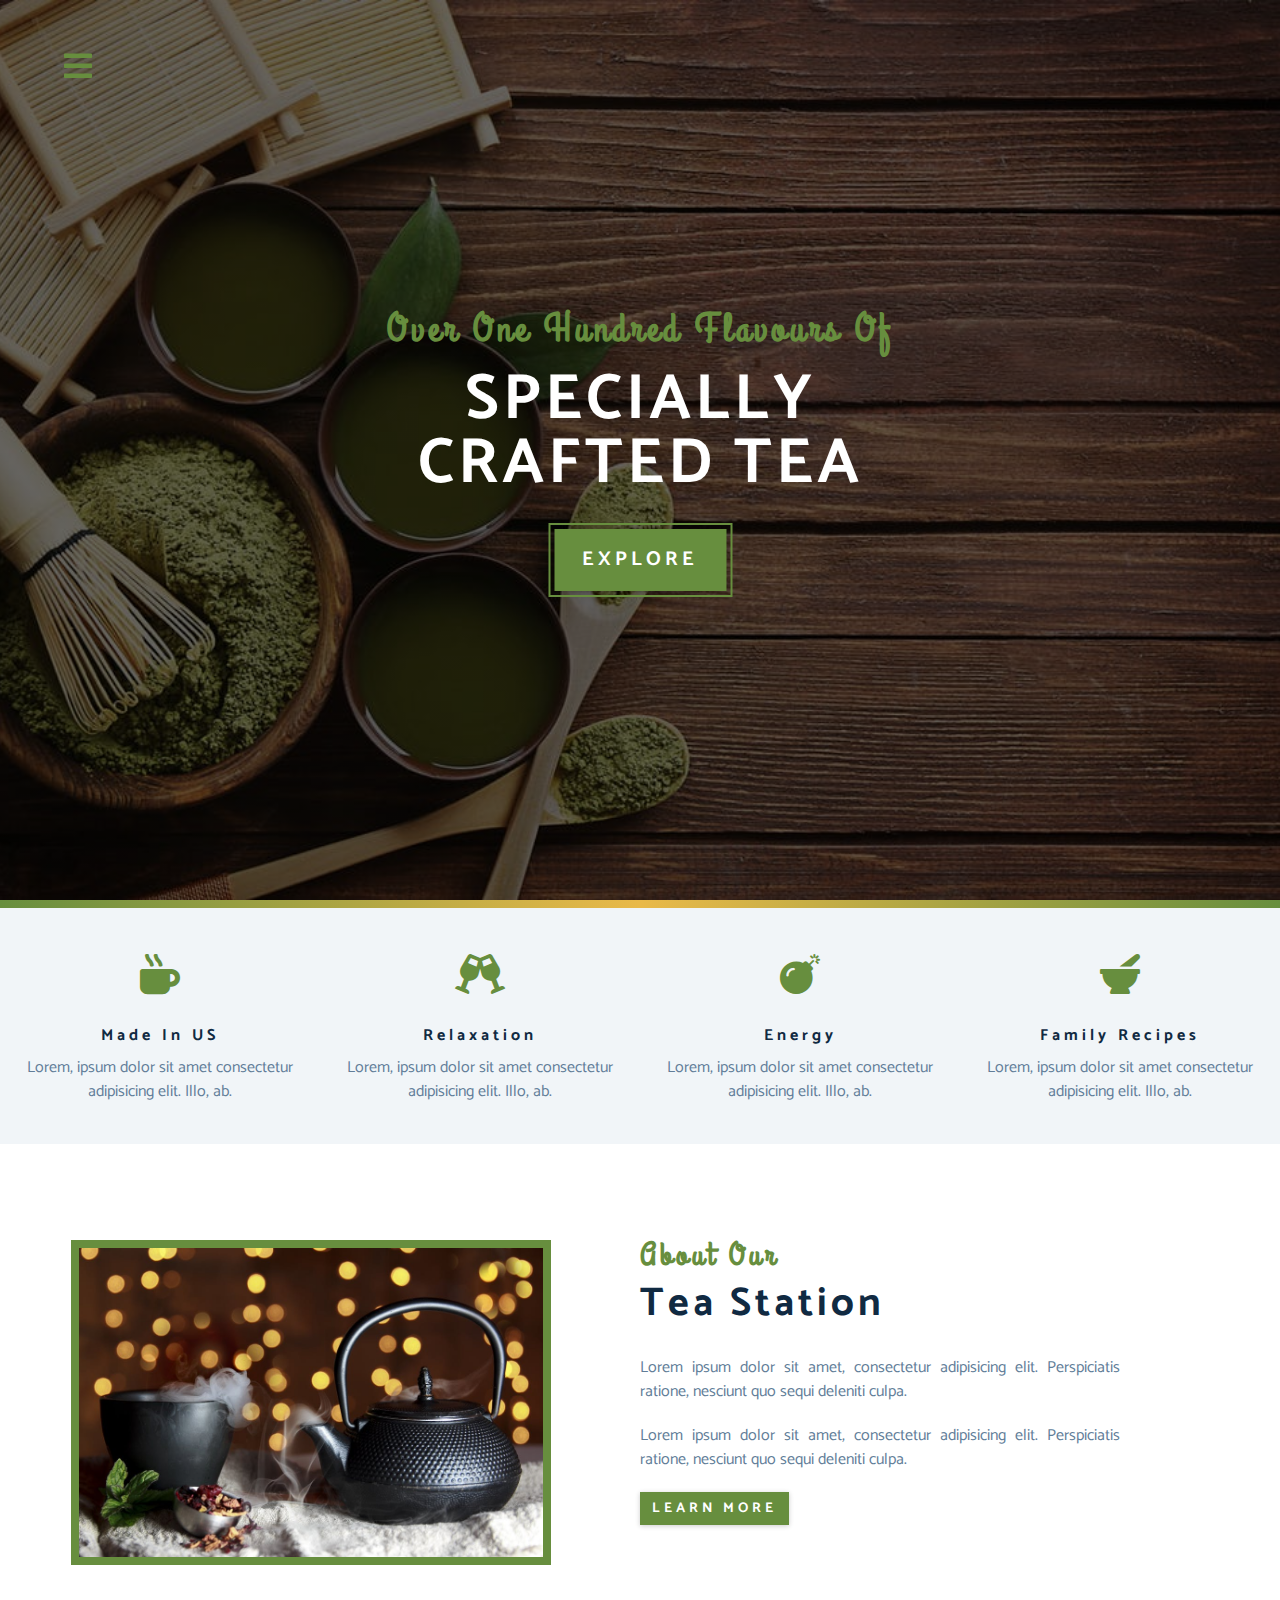
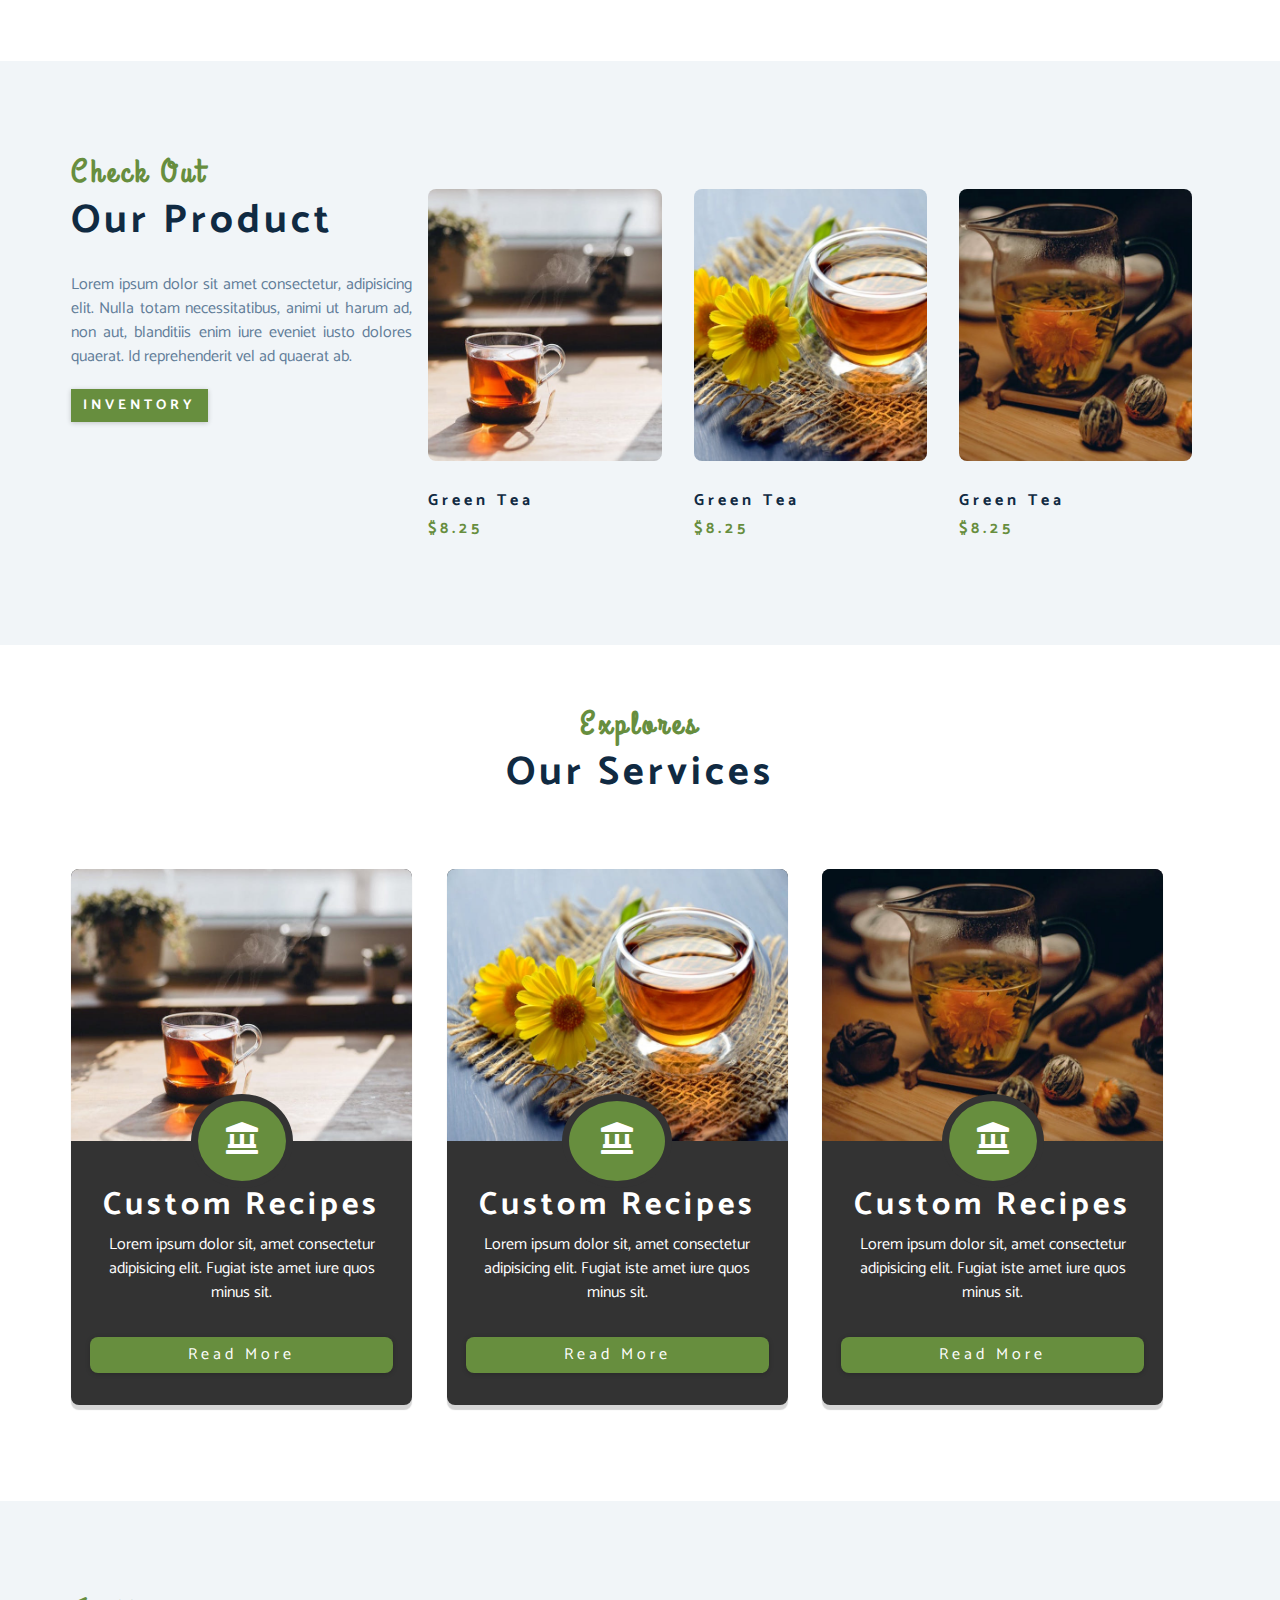
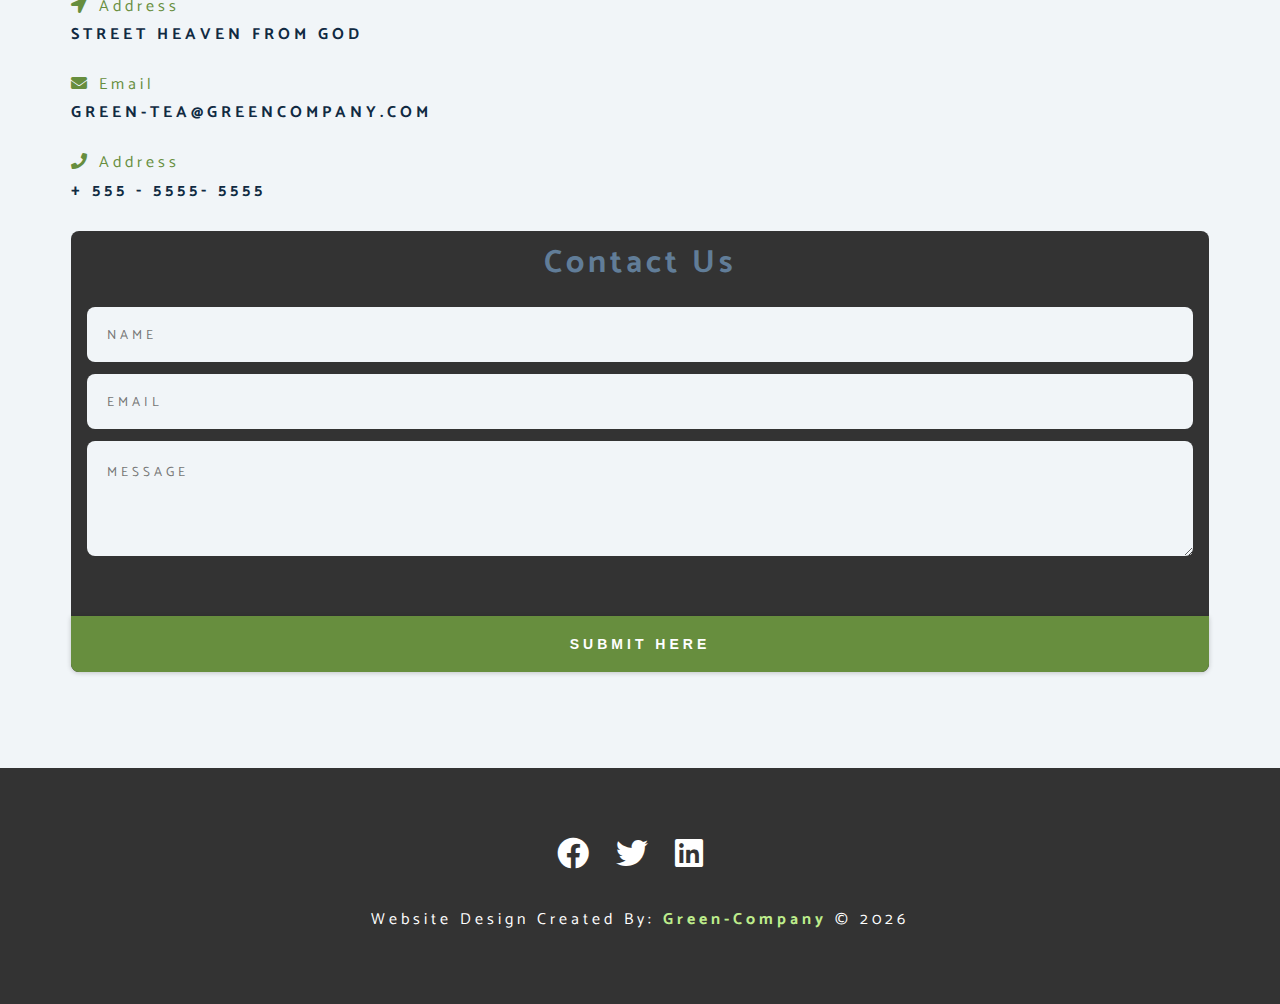
<file: index.html>
<!DOCTYPE html>
<html lang="en">
  <head>
    <meta charset="UTF-8" />
    <meta name="viewport" content="width=device-width, initial-scale=1.0" />
    <meta http-equiv="X-UA-Compatible" content="ie=edge" />
    <title>Tea Station || Home</title>
    <!-- font-awesome -->
    <link
      rel="stylesheet"
      href="./fontawesome-free-5.12.1-web/css/all.min.css"
    />
    <!-- custom css -->
    <link rel="stylesheet" href="./css/styles.css" />
  </head>
  <body>
    <!-- navbar-btn -->
    <span class="navbar-btn" id="navbar-btn">
      <i class="fas fa-bars"></i>
    </span>
    <!-- end of navbar-btn -->
    <!-- navbar -->
    <nav class="navbar" id="navbar">
      <!-- navbar-header -->
      <div class="navbar-header">
        <span class="nav-close" id="nav-close">
          <i class="fas fa-times"></i>
        </span>
      </div>
      <!-- nav-items -->
      <ul class="nav-items">
        <li><a href="#header" class="nav-link">home</a></li>
        <li><a href="#skill" class="nav-link">skills</a></li>
        <li><a href="#about" class="nav-link">about</a></li>
        <li><a href="#product" class="nav-link">product</a></li>
        <li><a href="#contact" class="nav-link">contact</a></li>
      </ul>
    </nav>
    <!-- header -->
    <header class="header" id="header">
      <div class="banner">
        <h2>over one hundred flavours of</h2>
        <h1>
          specially<br />
          crafted tea
        </h1>
        <a href="skills.html" class="btn banner-btn"> explore </a>
      </div>
    </header>
    <!-- end of header -->
    <!-- content-divider -->
    <div class="content-divider"></div>
    <!-- skills section -->
    <section class="skills clearfix" id="skill">
      <!-- single skill 1-->
      <article class="skill">
        <span class="skill-icon">
          <i class="fas fa-mug-hot"></i>
        </span>
        <h4 class="skill-title">made in US</h4>
        <p class="skill-text">
          Lorem, ipsum dolor sit amet consectetur adipisicing elit. Illo, ab.
        </p>
      </article>
      <!-- enf of single skill -->
      <!-- single skill 2-->
      <article class="skill">
        <span class="skill-icon">
          <i class="fas fa-glass-cheers"></i>
        </span>
        <h4 class="skill-title">relaxation</h4>
        <p class="skill-text">
          Lorem, ipsum dolor sit amet consectetur adipisicing elit. Illo, ab.
        </p>
      </article>
      <!-- enf of single skill -->
      <!-- single skill 3-->
      <article class="skill">
        <span class="skill-icon">
          <i class="fas fa-bomb"></i>
        </span>
        <h4 class="skill-title">energy</h4>
        <p class="skill-text">
          Lorem, ipsum dolor sit amet consectetur adipisicing elit. Illo, ab.
        </p>
      </article>
      <!-- enf of single skill -->
      <!-- single skill 4-->
      <article class="skill">
        <span class="skill-icon">
          <i class="fas fa-mortar-pestle"></i>
        </span>
        <h4 class="skill-title">family recipes</h4>
        <p class="skill-text">
          Lorem, ipsum dolor sit amet consectetur adipisicing elit. Illo, ab.
        </p>
      </article>
      <!-- enf of single skill -->
    </section>
    <!-- about section -->
    <section class="about" id="about">
      <div class="section-center clearfix">
        <!-- about-img -->
        <article class="about-img">
          <div class="picture-container">
            <img src="/images/about-bcg.jpeg" alt="" class="picture" />
          </div>
        </article>
        <!-- about-info -->
        <article class="about-info">
          <!-- section-title -->
          <div class="section-title">
            <h3>about our</h3>
            <h2>tea station</h2>
          </div>
          <!-- about-text -->
          <p class="about-text">
            Lorem ipsum dolor sit amet, consectetur adipisicing elit.
            Perspiciatis ratione, nesciunt quo sequi deleniti culpa.
          </p>
          <p class="about-text">
            Lorem ipsum dolor sit amet, consectetur adipisicing elit.
            Perspiciatis ratione, nesciunt quo sequi deleniti culpa.
          </p>
          <a href="about.html" class="btn">learn more</a>
        </article>
      </div>
    </section>
    <!-- end of about section -->
    <!-- product section -->
    <section class="products" id="products">
      <!-- reusable section-container -->
      <div class="section-center clearfix">
        <!-- product-info -->
        <article class="product-info">
          <!-- section-title -->
          <div class="section-title">
            <h3>check out</h3>
            <h2>our product</h2>
          </div>
          <p class="product-text">
            Lorem ipsum dolor sit amet consectetur, adipisicing elit. Nulla
            totam necessitatibus, animi ut harum ad, non aut, blanditiis enim
            iure eveniet iusto dolores quaerat. Id reprehenderit vel ad quaerat
            ab.
          </p>
          <a href="product.hml" class="btn">inventory</a>
        </article>
        <!-- product-inventory -->
        <article class="product-inventory clearfix">
          <!-- single product -->
          <div class="product">
            <img
              src="/images/product-1.jpeg"
              alt="single product"
              class="product-img"
            />
            <h4 class="product-title">green tea</h4>
            <h4 class="product-price">$8.25</h4>
          </div>
          <!-- end-of single product -->
          <!-- single product -->
          <div class="product">
            <img
              src="/images/product-2.jpeg"
              alt="single product"
              class="product-img"
            />
            <h4 class="product-title">green tea</h4>
            <h4 class="product-price">$8.25</h4>
          </div>
          <!-- end-of single product -->
          <!-- single product -->
          <div class="product">
            <img
              src="/images/product-3.jpeg"
              alt="single product"
              class="product-img"
            />
            <h4 class="product-title">green tea</h4>
            <h4 class="product-price">$8.25</h4>
          </div>
          <!-- end-of single product -->
        </article>
      </div>
    </section>
    <!-- end-of product section -->
    <!-- services section -->
    <section class="services" id="service">
      <div class="section-title services-title">
        <h3>explores</h3>
        <h2>our services</h2>
      </div>
      <div class="section-center clearfix">
        <article class="service-card">
          <div class="service-image-container">
            <img src="/images/product-1.jpeg" alt="" class="service-image" />
            <span class="service-icon">
              <i class="fas fa-landmark"></i>
            </span>
          </div>
          <div class="service-info">
            <h3 class="service-title">custom recipes</h3>
            <p class="service-text">
              Lorem ipsum dolor sit, amet consectetur adipisicing elit. Fugiat
              iste amet iure quos minus sit.
            </p>
            <a href="" class="btn service-btn">read more</a>
          </div>
        </article>
        <article class="service-card">
          <div class="service-image-container">
            <img src="/images/product-2.jpeg" alt="" class="service-image" />
            <span class="service-icon">
              <i class="fas fa-landmark fa-fw"></i>
            </span>
          </div>
          <div class="service-info">
            <h3 class="service-title">custom recipes</h3>
            <p class="service-text">
              Lorem ipsum dolor sit, amet consectetur adipisicing elit. Fugiat
              iste amet iure quos minus sit.
            </p>
            <a href="" class="btn service-btn">read more</a>
          </div>
        </article>
        <article class="service-card">
          <div class="service-image-container">
            <img src="/images/product-3.jpeg" alt="" class="service-image" />
            <span class="service-icon">
              <i class="fas fa-landmark"></i>
            </span>
          </div>
          <div class="service-info">
            <h3 class="service-title">custom recipes</h3>
            <p class="service-text">
              Lorem ipsum dolor sit, amet consectetur adipisicing elit. Fugiat
              iste amet iure quos minus sit.
            </p>
            <a href="" class="btn service-btn">read more</a>
          </div>
        </article>
      </div>
    </section>
    <!-- section contact -->
    <section class="contact" id="contact">
      <div class="section-center">
        <!-- contact-info -->
        <article class="contact-info">
          <!-- contact-item -->
          <div class="contact-item">
            <h4 class="contact-title">
              <span class="contact-icon">
                <i class="fas fa-location-arrow"></i>
              </span>
              address
            </h4>
            <h4 class="contact-text">street heaven from god</h4>
          </div>
          <!-- end of contact-item -->
          <!-- contact-item -->
          <div class="contact-item">
            <h4 class="contact-title">
              <span class="contact-icon">
                <i class="fas fa-envelope"></i>
              </span>
              email
            </h4>
            <h4 class="contact-text">green-tea@greencompany.com</h4>
          </div>
          <!-- end of contact-item -->
          <!-- contact-item -->
          <div class="contact-item">
            <h4 class="contact-title">
              <span class="contact-icon">
                <i class="fas fa-phone"></i>
              </span>
              address
            </h4>
            <h4 class="contact-text">+ 555 - 5555- 5555</h4>
          </div>
          <!-- end of contact-item -->
        </article>
        <!-- contact-form -->
        <article class="contact-form">
          <h3>contact us</h3>
          <!-- form -->
          <form action="https://formspree.io/f/xleogeoz" method="POST">
            <div class="contact-group">
              <input
                type="text"
                name="name"
                id="name"
                placeholder="name"
                class="form-control"
              />
              <input
                type="email"
                name="email"
                id="email"
                placeholder="email"
                class="form-control"
              />
              <textarea
                type="text"
                name="message"
                id="message"
                placeholder="message"
                class="form-control"
                rows="5"
              ></textarea>
            </div>
            <button type="submit" class="btn submit-btn">submit here</button>
          </form>
        </article>
      </div>
    </section>
    <!-- end-of contact section -->
    <!-- footer -->
    <section class="footer">
      <div class="section-center">
        <!-- icons -->
        <a href="#" class="social-icon">
          <i class="fab fa-facebook"></i>
        </a>
        <!-- end of icons -->
        <!-- icons -->
        <a href="#" class="social-icon">
          <i class="fab fa-twitter"></i>
        </a>
        <!-- end of icons -->
        <!-- icons -->
        <a href="#" class="social-icon">
          <i class="fab fa-linkedin"></i>
        </a>
        <!-- end of icons -->
        <h4 class="footer-text">
          website design created by:
          <span class="company">green-company</span> &copy
          <span id="date"></span>
        </h4>
      </div>
    </section>
    <!-- js -->
    <script src="app.js"></script>
  </body>
</html>
</file>
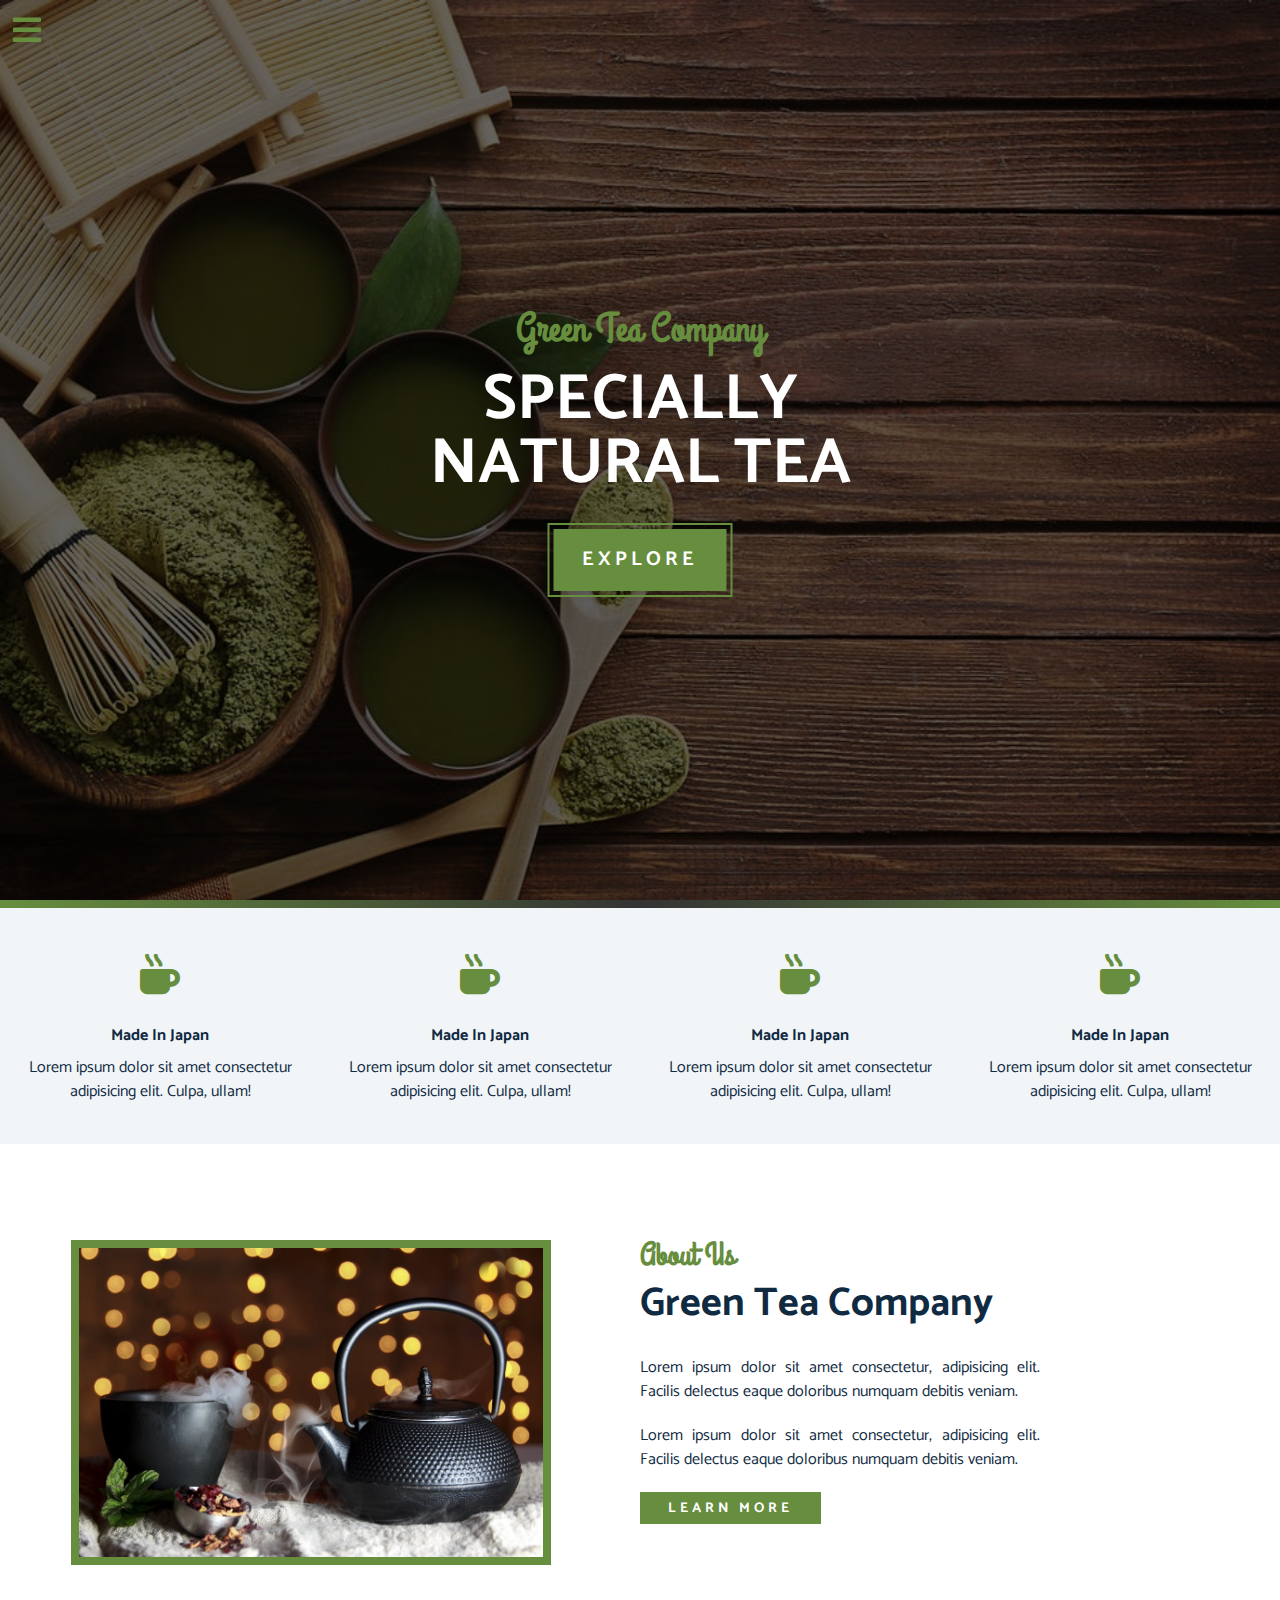
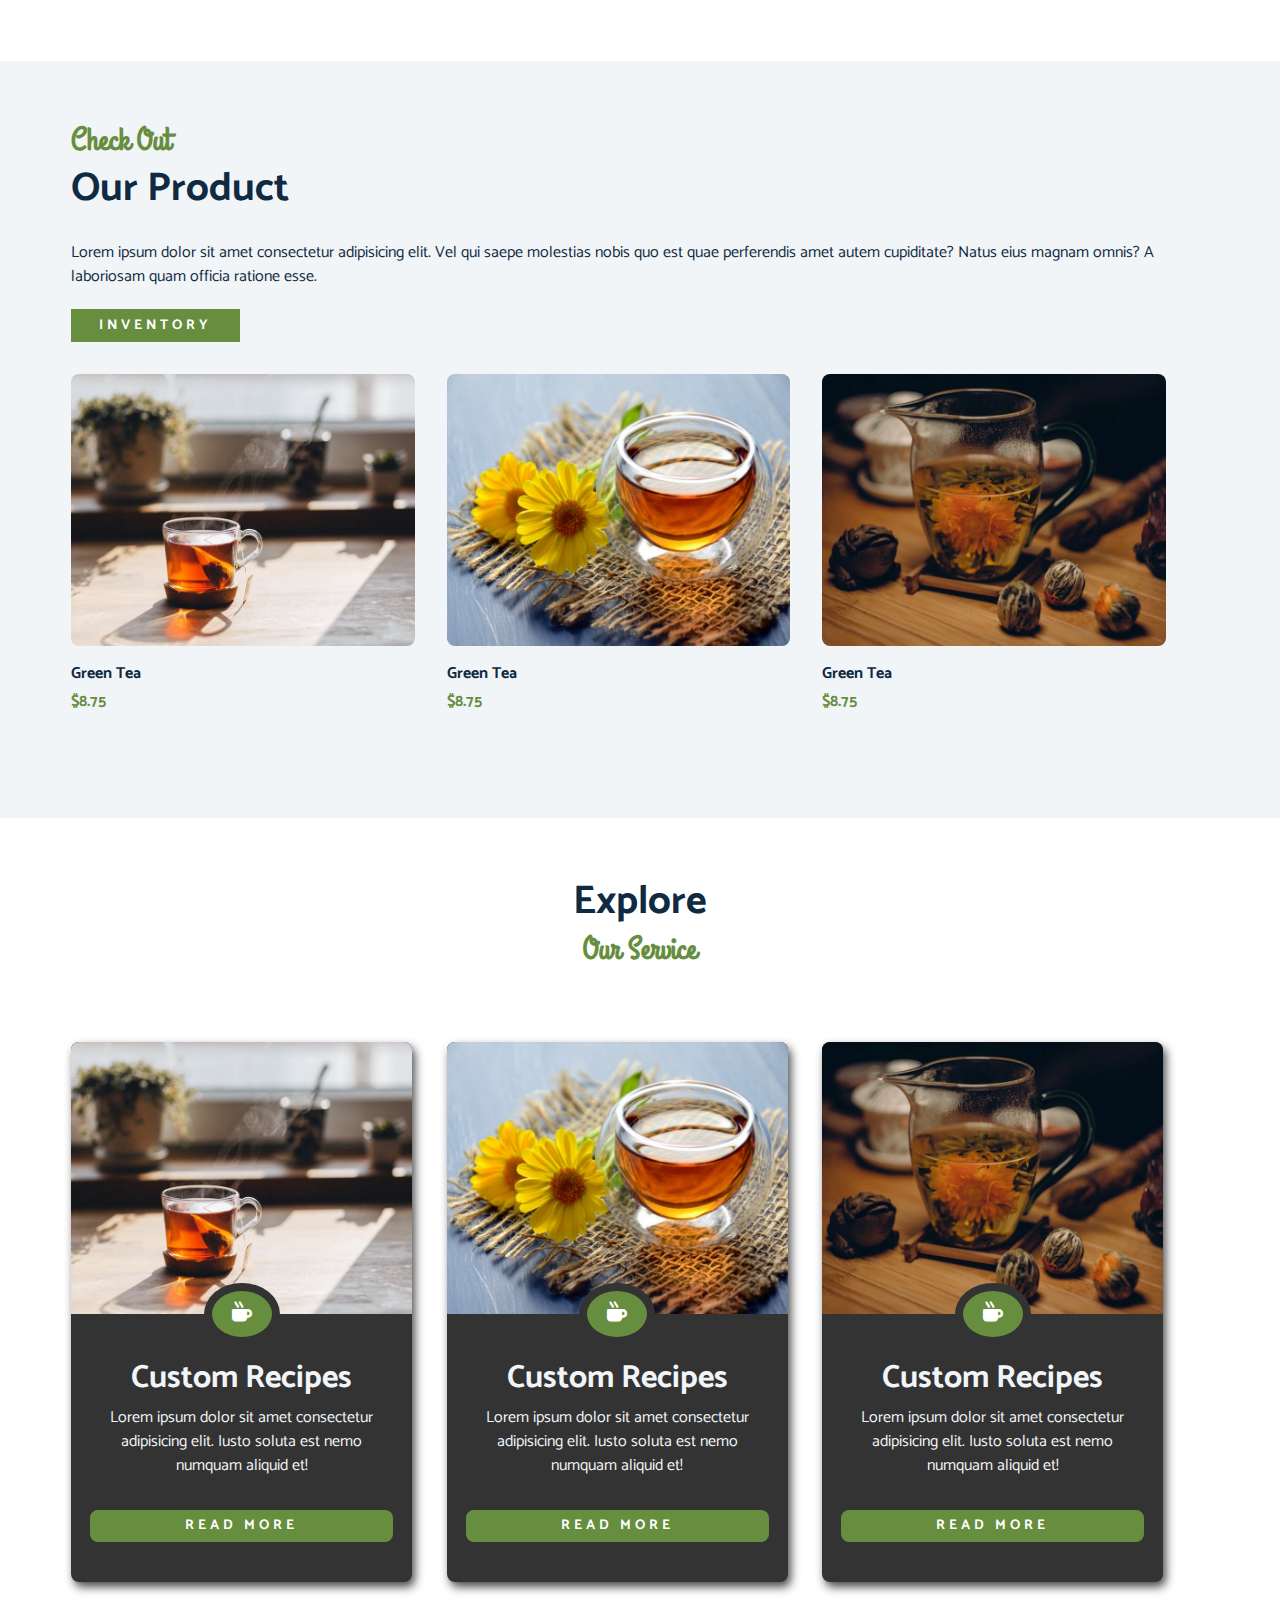
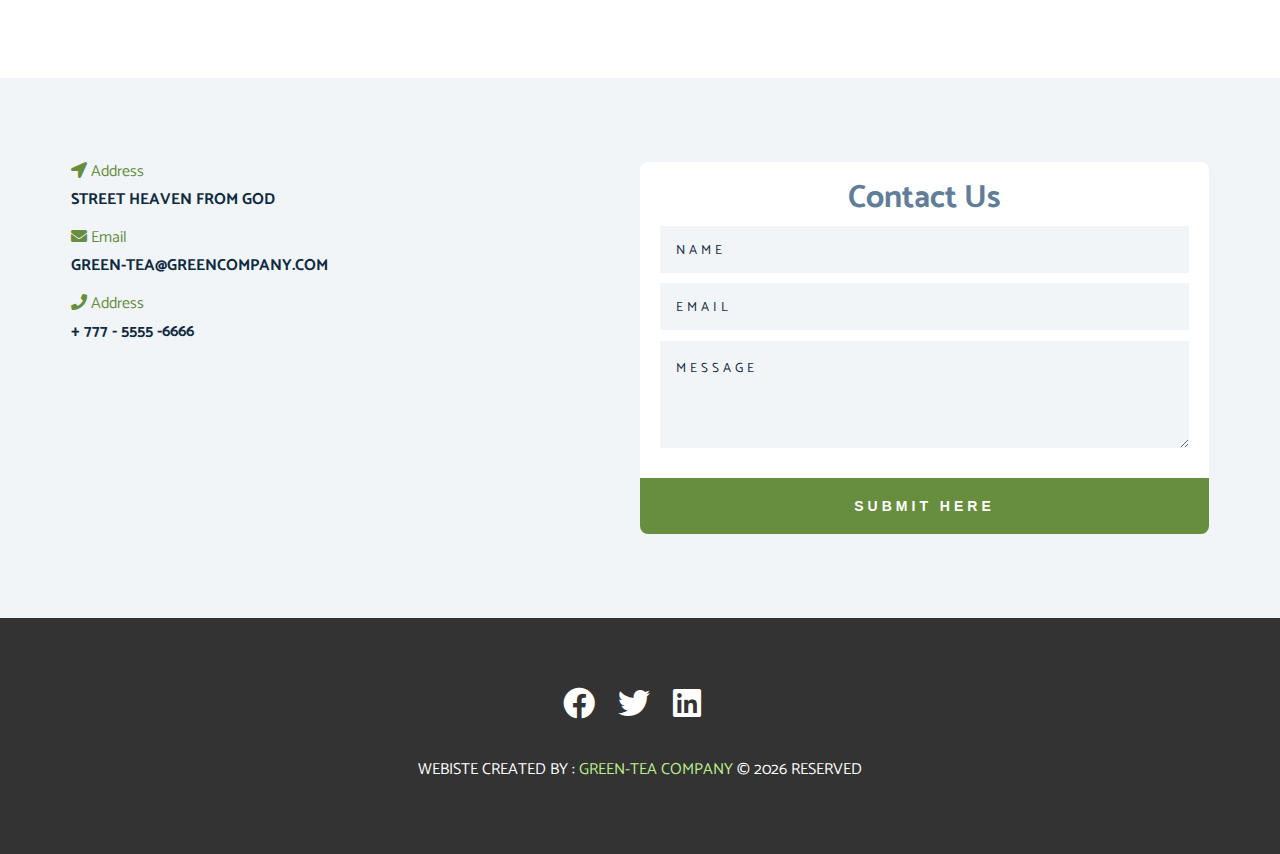
<file: coba.html>
<!DOCTYPE html>
<html lang="en">
  <head>
    <meta charset="UTF-8" />
    <meta name="viewport" content="width=device-width, initial-scale=1.0" />
    <!-- link css -->
    <link rel="stylesheet" href="/css/coba.css" />
    <!-- font-awesome -->
    <link
      rel="stylesheet"
      href="/fontawesome-free-5.12.1-web/css/all.min.css"
    />
    <title>Project Tea | Station</title>
  </head>
  <body>
    <!-- Navbar btn -->
    <span class="navbar-btn" id="navbar-btn">
      <i class="fas fa-bars"></i>
    </span>
    <nav class="navbar" id="navbar">
      <div class="navbar-header">
        <!-- close icons -->
        <span class="nav-close" id="nav-close">
          <i class="fas fa-times"></i>
        </span>
      </div>
      <ul class="nav-items">
        <li><a href="#" class="nav-link">home</a></li>
        <li><a href="#" class="nav-link">skills</a></li>
        <li><a href="#" class="nav-link">about</a></li>
        <li><a href="#" class="nav-link">product</a></li>
      </ul>
    </nav>

    <!-- header -->
    <header class="header">
      <div class="banner">
        <h2>green tea company</h2>
        <h1>
          specially <br />
          natural tea
        </h1>
        <a href="" class="btn banner-btn">explore</a>
      </div>
    </header>
    <!-- end of header -->
    <!-- content-divider -->
    <div class="content-divider"></div>
    <!-- skills section -->
    <section class="skills clearfix">
      <!-- article skill -->
      <article class="skill">
        <!-- icons-skill -->
        <div class="skill-icons">
          <i class="fas fa-mug-hot"></i>
        </div>
        <h4 class="skill-title">made in japan</h4>
        <p class="skill-text">
          Lorem ipsum dolor sit amet consectetur adipisicing elit. Culpa, ullam!
        </p>
      </article>
      <!-- end of article skill -->
      <!-- article skill -->
      <article class="skill">
        <!-- icons-skill -->
        <div class="skill-icons">
          <i class="fas fa-mug-hot"></i>
        </div>
        <h4 class="skill-title">made in japan</h4>
        <p class="skill-text">
          Lorem ipsum dolor sit amet consectetur adipisicing elit. Culpa, ullam!
        </p>
      </article>
      <!-- end of article skill -->
      <!-- article skill -->
      <article class="skill">
        <!-- icons-skill -->
        <div class="skill-icons">
          <i class="fas fa-mug-hot"></i>
        </div>
        <h4 class="skill-title">made in japan</h4>
        <p class="skill-text">
          Lorem ipsum dolor sit amet consectetur adipisicing elit. Culpa, ullam!
        </p>
      </article>
      <!-- end of article skill -->
      <!-- article skill -->
      <article class="skill">
        <!-- icons-skill -->
        <div class="skill-icons">
          <i class="fas fa-mug-hot"></i>
        </div>
        <h4 class="skill-title">made in japan</h4>
        <p class="skill-text">
          Lorem ipsum dolor sit amet consectetur adipisicing elit. Culpa, ullam!
        </p>
      </article>
      <!-- end of article skill -->
    </section>
    <!-- end of skills section -->
    <!-- abouts section -->
    <section class="abouts">
      <div class="section-center clearfix">
        <!-- about-img -->
        <article class="about-img">
          <!-- use container -->
          <div class="about-image-container">
            <img
              src="/images/about-bcg.jpeg"
              alt="aboout image"
              class="about-image"
            />
          </div>
        </article>
        <!-- about-info -->
        <article class="about-info">
          <!-- use section title -->
          <div class="section-title">
            <h3>about us</h3>
            <h2>green tea company</h2>
          </div>
          <p class="about-text">
            Lorem ipsum dolor sit amet consectetur, adipisicing elit. Facilis
            delectus eaque doloribus numquam debitis veniam.
          </p>
          <p class="about-text">
            Lorem ipsum dolor sit amet consectetur, adipisicing elit. Facilis
            delectus eaque doloribus numquam debitis veniam.
          </p>
          <a href="about.html" class="btn">learn more</a>
        </article>
      </div>
    </section>
    <!-- end-of abouts section -->
    <!-- products section -->
    <section class="products">
      <div class="section-center clearfix">
        <!-- product-info -->
        <article class="product-info">
          <!-- section-title -->
          <div class="section-title">
            <h3>check out</h3>
            <h2>our product</h2>
          </div>
          <p class="product-text">
            Lorem ipsum dolor sit amet consectetur adipisicing elit. Vel qui
            saepe molestias nobis quo est quae perferendis amet autem
            cupiditate? Natus eius magnam omnis? A laboriosam quam officia
            ratione esse.
          </p>
          <a href="product.html" class="btn">inventory</a>
        </article>
        <!-- product-img -->
        <article class="product-img clearfix">
          <div class="product">
            <img src="/images/product-1.jpeg" alt="" class="product-pic" />
            <h4 class="product-title">green tea</h4>
            <h4 class="product-price">$8.75</h4>
          </div>
          <div class="product">
            <img src="/images/product-2.jpeg" alt="" class="product-pic" />
            <h4 class="product-title">green tea</h4>
            <h4 class="product-price">$8.75</h4>
          </div>
          <div class="product">
            <img src="/images/product-3.jpeg" alt="" class="product-pic" />
            <h4 class="product-title">green tea</h4>
            <h4 class="product-price">$8.75</h4>
          </div>
        </article>
      </div>
    </section>
    <!-- end of products- section -->
    <!-- services section -->
    <section class="services">
      <!-- section-title -->
      <div class="section-title services-title">
        <h2>explore</h2>
        <h3>our service</h3>
      </div>
      <div class="section-center clearfix">
        <!-- service-card -->
        <article class="service-card">
          <!-- container -->
          <div class="service-image-container">
            <img src="/images/product-1.jpeg" alt="" class="service-image" />
            <!-- icons -->
            <div class="service-icons">
              <i class="fas fa-mug-hot"></i>
            </div>
          </div>
          <!-- service-info -->
          <div class="service-info">
            <h3>custom recipes</h3>
            <p class="service-text">
              Lorem ipsum dolor sit amet consectetur adipisicing elit. Iusto
              soluta est nemo numquam aliquid et!
            </p>
            <a href="service.html" class="btn service-btn">read more</a>
          </div>
        </article>
        <!-- end of service-card -->
        <!-- service-card -->
        <article class="service-card">
          <!-- container -->
          <div class="service-image-container">
            <img src="/images/product-2.jpeg" alt="" class="service-image" />
            <!-- icons -->
            <div class="service-icons">
              <i class="fas fa-mug-hot"></i>
            </div>
          </div>
          <!-- service-info -->
          <div class="service-info">
            <h3>custom recipes</h3>
            <p class="service-text">
              Lorem ipsum dolor sit amet consectetur adipisicing elit. Iusto
              soluta est nemo numquam aliquid et!
            </p>
            <a href="service.html" class="btn service-btn">read more</a>
          </div>
        </article>
        <!-- end of service-card -->
        <!-- service-card -->
        <article class="service-card">
          <!-- container -->
          <div class="service-image-container">
            <img src="/images/product-3.jpeg" alt="" class="service-image" />
            <!-- icons -->
            <div class="service-icons">
              <i class="fas fa-mug-hot"></i>
            </div>
          </div>
          <!-- service-info -->
          <div class="service-info">
            <h3>custom recipes</h3>
            <p class="service-text">
              Lorem ipsum dolor sit amet consectetur adipisicing elit. Iusto
              soluta est nemo numquam aliquid et!
            </p>
            <a href="service.html" class="btn service-btn">read more</a>
          </div>
        </article>
        <!-- end of service-card -->
      </div>
    </section>
    <!-- end-of section service -->
    <section class="contact">
      <div class="section-center clearfix">
        <article class="contact-info">
          <!-- contact-item -->
          <div class="contact-item">
            <h4 class="contact-title">
              <span class="i fas fa-location-arrow"></span>
              address
            </h4>
            <h4 class="contact-text">Street heaven from god</h4>
          </div>
          <!-- end-of contact-item -->
          <!-- contact-item -->
          <div class="contact-item">
            <h4 class="contact-title">
              <span class="i fas fa-envelope"></span>
              email
            </h4>
            <h4 class="contact-text">green-tea@greencompany.com</h4>
          </div>
          <!-- end-of contact-item -->
          <!-- contact-item -->
          <div class="contact-item">
            <h4 class="contact-title">
              <span class="i fas fa-phone"></span>
              address
            </h4>
            <h4 class="contact-text">+ 777 - 5555 -6666</h4>
          </div>
        </article>
        <!-- end-of contact-item -->
        <!-- contact-form -->
        <article class="contact-form">
          <!-- form -->
          <form>
            <!-- form-group -->
            <div class="form-group">
              <h3>contact us</h3>
              <!-- input -->
              <input
                type="text"
                name="name"
                id="name"
                placeholder="name"
                class="form-control"
              />
              <input
                type="email"
                name="email"
                id="email"
                placeholder="email"
                class="form-control"
              />
              <textarea
                name="message"
                id="message"
                rows="5"
                placeholder="message"
                class="form-control"
              ></textarea>
            </div>
            <!-- submit btn -->
            <button type="submit" class="btn submit-btn">submit here</button>
          </form>
        </article>
      </div>
    </section>
    <!-- end of contact section -->
    <!-- footer section -->
    <footer class="footer" id="footer">
      <!-- section-center -->
      <div class="section-center">
        <div class="social-icons">
          <!-- icon -->
          <a href="#" class="social-icon">
            <i class="fab fa-facebook"></i>
          </a>
          <!-- end of icons -->
          <!-- icon -->
          <a href="#" class="social-icon">
            <i class="fab fa-twitter"></i>
          </a>
          <!-- end of icons -->
          <!-- icon -->
          <a href="#" class="social-icon">
            <i class="fab fa-linkedin"></i>
          </a>
          <!-- end of icons -->
        </div>
        <h4 class="footer-text">
          webiste created by :
          <span class="company">green-tea company</span> &copy;
          <span id="date"></span> reserved
        </h4>
      </div>
    </footer>

    <script src="app.js"></script>
  </body>
</html>
</file>
<file: css/styles.css>
@import url('https://fonts.googleapis.com/css?family=Catamaran:400,700|Grand+Hotel');

:root {
  /* colours */
  --clr-primary: #678e3e;
  --clr-primary-Light: #beed8c;
  --clr-grey-1: #102a42;
  --clr-grey-5: #617d98;
  --clr-grey-10: #f1f5f8;
  --clr-white: #fff;
  /* font-family */
  --ff-primary: 'Catamaran', sans-serif;
  --ff-secondary: 'Grand Hotel', cursive;
  /* add transition,radius,spacing */
  --spacing: 0.25rem;
  --radius: 0.5rem;
  --transition: all 0.3s linear;
}

/* CSS RESET */
* {
  padding: 0;
  margin: 0;
  box-sizing: border-box;
}

/* Set default Body with you want :
  font-family,font-size,line-height,
  color,background.
*/
body {
  line-height: 1.5;
  font-size: 0.875rem;
  font-family: var(--ff-primary);
  background: var(--clr-white);
  color: var(--clr-grey-1);
}

/* set link a and img */
a {
  /* make sure for decoration is none */
  text-decoration: none;
}

/* img always spanning all cross */
img {
  display: block; /*cz default is inline*/
  width: 100%;
}

/* set default all heading */
h1,
h2,
h3,
h4 {
  line-height: 1.25;
  text-transform: capitalize;
  margin-bottom: 0.75rem;
  letter-spacing: var(--spacing);
}

/* set font-size heading */
h1 {
  font-size: 3rem;
}
h2 {
  font-size: 2rem;
}
h3 {
  font-size: 1.5rem;
}
h4 {
  font-size: 0.875rem;
}

/* set margin-bottom for paragraph */
p {
  margin-bottom: 1.25rem;
}

/* if display:800px will bigger */
@media screen and (min-width: 800px) {
  h1 {
    font-size: 4rem;
  }
  h2 {
    font-size: 2.5rem;
  }
  h3 {
    font-size: 2rem;
  }
  h4 {
    font-size: 1rem;
  }
  /* set body font-size:1rem */
  body {
    font-size: 1rem;
  }
  h1,
  h2,
  h3,
  h4 {
    line-height: 1;
  }
}

/* 
MORE GLOBAL Style
*/
.btn {
  display: inline-block;
  background: var(--clr-primary);
  color: var(--clr-white);
  padding: 0.375rem 0.75rem;
  text-transform: uppercase;
  font-size: 0.875rem;
  font-weight: 700;
  letter-spacing: var(--spacing);
  border: none;
  cursor: pointer;
  box-shadow: 0 1px 5px rgba(0, 0, 0, 0.2);
  transition: var(--transition);
}

/* btn if click */
.btn:hover {
  background: var(--clr-primary-Light);
  color: var(--clr-primary);
}

.clearfix::after,
.clearfix::before {
  content: '';
  clear: both;
  display: table;
}

.section-title h3 {
  color: var(--clr-primary);
  font-family: var(--ff-secondary);
}

.section-title {
  margin-bottom: 2rem;
}

.section-center {
  padding: 4rem 1rem;
  width: 85vw;
  max-width: 1170px;
  margin: 0 auto;
}

@media screen and (min-width: 992px) {
  .section-center {
    width: 95vw;
    padding: 4rem 1rem;
  }
}

/* 
============
ANIMATION
============
*/
@keyframes bounce {
  0% {
    transform: scale(1);
  }
  50% {
    transform: scale(1.25);
  }
  100% {
    transform: scale(1);
  }
}

/* for h2 banner */
@keyframes slideFromRight {
  0% {
    transform: translateX(1000px);
    opacity: 0;
  }
  50% {
    transform: translateX(-200px);
    opacity: 0.5;
  }
  75% {
    transform: translateX(200px);
    opacity: 0.75;
  }
  100% {
    transform: translateX(-50px);
    opacity: 1;
  }
}

/* for h1 banner */
@keyframes slideFromLeft {
  0% {
    transform: translateX(-1000px);
    opacity: 0;
  }
  50% {
    transform: translateX(200px);
    opacity: 0.5;
  }
  75% {
    transform: translateX(-200px);
    opacity: 0.75;
  }
  100% {
    transform: translateX(50px);
    opacity: 1;
  }
}

/* banner-btn */
/* for h1 banner */
@keyframes show {
  0% {
    transform: scale(1.5);
    opacity: 0;
  }
  50% {
    transform: scale(2);
    opacity: 0.5;
  }

  100% {
    transform: scale(1);
    opacity: 1;
  }
}

/* 
============
NAVBAR
============
*/
.navbar-btn {
  position: fixed;
  top: 5%;
  left: 5%;
  font-size: 2rem;
  color: var(--clr-primary);
  z-index: 1;
  /* animation */
  animation: bounce 2s infinite;
}

.navbar {
  background: #333;
  position: fixed;
  top: 0;
  left: 0;
  right: 0;
  bottom: 0;
  z-index: 2;
  /* hidden navbar */
  transform: translateX(-100%);
}

.showNav {
  transform: translate(0);
}

.navbar-header {
  text-align: right;
  padding-right: 2rem;
}

.nav-close {
  font-size: 2rem;
  color: rgb(236, 84, 84);
  cursor: pointer;
}

.nav-close:hover {
  font-size: 2rem;
  color: rgb(243, 50, 50);
}

.nav-link {
  display: block;
  text-transform: uppercase;
  text-align: center;
  letter-spacing: var(--spacing);
  font-size: 1.5rem;
  font-weight: 700;
  padding: 1rem;
  color: #fff;
  transition: var(--transition);
}

.nav-items {
  list-style-type: none;
}
.nav-link:hover {
  background: var(--clr-primary-Light);
  color: var(--clr-primary);
}

@media screen and (min-width: 768px) {
  .navbar {
    width: 25vw;
    max-width: 30rem;
  }
}

/* 
============
HEADER
============
*/

.header {
  min-height: 100vh;
  background: linear-gradient(rgba(0, 0, 0, 0.6), rgba(0, 0, 0, 0.6)),
    url('../images/main-bcg.jpeg') center/cover no-repeat fixed;
  position: relative; /* for parent banner*/
  /* for animation */
  overflow-x: hidden;
}

/* set banner to center */
.banner {
  position: absolute;
  text-align: center;
  top: 50%;
  left: 50%;
  transform: translate(-50%, -50%);
}

/* banner h2 */
.banner h2 {
  font-family: var(--ff-secondary);
  color: var(--clr-primary);
  /* animation */
  animation: slideFromRight 5s ease-in-out 1;
}

/* banner h1 */
.banner h1 {
  text-transform: uppercase;
  color: var(--clr-white);

  /* add margin-top, and bottom */
  margin-top: 1.25rem;
  margin-bottom: 2rem;
  /* animation */
  animation: slideFromLeft 5s ease-in-out 1;
}

.banner-btn {
  outline: 0.125rem solid var(--clr-primary);
  outline-offset: 0.25rem;
  font-size: 1.25rem;
  padding: 1rem 1.75rem;
  /* animation */
  animation: show 5s ease-in-out 1;
}

/* content-divider */
.content-divider {
  height: 0.5rem;
  background: linear-gradient(
    to left,
    var(--clr-primary),
    #e9b949,
    var(--clr-primary)
  );
}

/* 
============
SKILLS
============
*/

.skills {
  background: var(--clr-grey-10);
}

.skill {
  text-align: center;
  padding: 2.5rem 0;
  transition: var(--transition); /*add for hover be smooth*/
}

.skill-icon {
  display: inline-block;
  font-size: 2.5rem;
  margin-bottom: 1.25rem;
  color: var(--clr-primary);
  transition: var(--transition);
}

.skill-text {
  color: var(--clr-grey-5);
  max-width: 17rem;
  margin: 0 auto;
}

.skill:hover {
  background: var(--clr-white);
  box-shadow: 0 2px var(--clr-primary);
}

/* add icons for effect */
.skill:hover .skill-icon {
  transform: translateY(-5px);
}

/* Float mediascreen :567px 
create 2 coloumn*/
@media screen and (min-width: 567px) {
  .skill {
    float: left;
    width: 50%;
  }
}

/* for 4 coloumn for desktop 1200px */
@media screen and (min-width: 1200px) {
  .skill {
    width: 25%;
  }
}

/* 
============
ABOUT
============
*/
/* .about {
  background: #ddd;
} */

/* give space on about-img , and about-info */
.about-img,
.about-info {
  padding: 2rem 0;
}

.picture-container {
  border: 0.5rem solid var(--clr-primary);
  max-width: 30rem;
  /* extra stuff */
  overflow: hidden;
}

.picture {
  transition: var(--transition);
}

.picture-container:hover .picture {
  transform: scale(1.25);
}

/* dont spanning for paragraph */
.about-text {
  max-width: 30rem;
  color: var(--clr-grey-5);
  text-align: justify;
}

@media screen and (min-width: 992px) {
  .about-img,
  .about-info {
    float: left;
    width: 50%;
  }
  .about-img {
    padding-right: 2rem;
  }
}

/* 
============
PRODUCTS
============
*/

.products {
  background: var(--clr-grey-10);
}

/* give space top and bottom to each article */
.products article {
  padding: 2rem 0;
}

/* text dont spanning */
.product-text {
  max-width: 30rem;
  color: var(--clr-grey-5);
  text-align: justify;
}

/* change image */
.product-img {
  border-radius: var(--radius);
  height: 17rem;
  object-fit: cover;
  /* dont-forget margin-bottom */
  margin-bottom: 2rem;
}

/* change color price */
.product-price {
  color: var(--clr-primary);
}

/* here give space for each product 
to top and bottom*/
.product {
  margin: 2rem 0;
}

/* responsive  */
@media screen and (min-width: 768px) {
  /* be 2 coloumn */
  .product {
    float: left;
    width: 50%;
    /* give padding-right for pic not near */
    padding-right: 2rem;
  }
}

@media screen and (min-width: 992px) {
  /* be 3 coloumn */
  .product {
    width: 33.3%;
  }
}

@media screen and (min-width: 1200px) {
  /* large desktop */
  .product-info {
    float: left;
    width: 30%;
  }

  .product-inventory {
    float: left;
    width: 70%;
  }

  .product {
    margin-bottom: 0;
    /* tb:0 lr:1rem for space */
    padding: 0 1rem;
  }
}

/* services */
.services-title {
  margin-top: 4rem;
  margin-bottom: -2rem;
  text-align: center;
}

.service-card {
  margin: 2rem 0;
  background: #333;
  color: var(--clr-white);
  border-radius: var(--radius);
  box-shadow: 0 5px 1px rgba(51, 51, 51, 0.2);
  transition: var(--transition);
}

.service-card:hover {
  box-shadow: 4px 5px 1px rgba(51, 51, 51, 0.5);
  transform: scale(1.02);
}

.service-image {
  height: 17rem;
  object-fit: cover;
  border-top-left-radius: var(--radius);
  border-top-right-radius: var(--radius);
}

.service-info {
  text-align: center;
  padding: 3rem 1.2rem 2rem 1.2rem;
}

.service-text {
  max-width: 26rem;
  margin: 0 auto;
}

.service-btn {
  display: block;
  text-transform: capitalize;
  font-size: 1rem;
  font-weight: 400;
  border-radius: var(--radius);
  margin-top: 2rem;
}

.service-image-container {
  position: relative;
}

.service-icon {
  position: absolute;
  left: 50%;
  bottom: 0;
  transform: translate(-50%, 50%);
  font-size: 2rem;
  background: var(--clr-primary);
  color: var(--clr-white);
  padding: 1rem 1.75rem;
  border-radius: 50%;
  border: 0.45rem solid #333;
}

@media screen and (min-width: 768px) {
  .service-card {
    float: left;
    width: 47%;
    margin-right: 3%;
  }
}
@media screen and (min-width: 992px) {
  .service-card {
    float: left;
    width: 30%;
    margin-right: 3%;
  }
}

/* 
============
CONTACT
============
*/
.contact {
  background: var(--clr-grey-10);
}

.contact-title {
  color: var(--clr-primary);
  font-weight: 400;
}

.contact-text {
  text-transform: uppercase;
}
.contact-item {
  margin-bottom: 2rem;
}

.contact-info,
.contact-form {
  margin: 2rem 0;
}

.contact-form {
  background: #333;
  text-align: center;
  border-radius: var(--radius);
}

.contact-form h3 {
  color: var(--clr-grey-5);
  padding-top: 1rem;
}

.contact-group {
  padding: 1rem;
}
.form-control {
  display: block;
  width: 100%;
  border: none;
  padding: 1.25rem;
  background: var(--clr-grey-10);
  margin-bottom: 0.75rem;
  border-radius: var(--radius);
}

.submit-btn {
  display: block;
  width: 100%;
  padding: 1.25rem;
  margin-top: 2rem;
  border-bottom-left-radius: var(--radius);
  border-bottom-right-radius: var(--radius);
}

.form-control::placeholder {
  text-transform: uppercase;
  font-family: var(--ff-primary);
  letter-spacing: var(--spacing);
}

/* 
============
FOOTER
============
*/
.footer {
  background: #333;
  text-align: center;
}

.social-icon {
  font-size: 2rem;
  color: #fff;
  margin-right: 1.25rem;
}

.social-icon:hover {
  color: var(--clr-primary);
}

.footer-text {
  margin-top: 2rem;
  color: #fff;
  font-weight: 400;
}

.company {
  color: var(--clr-primary-Light);
  font-weight: 700;
}
</file>
<file: css/coba.css>
@import url('https://fonts.googleapis.com/css?family=Catamaran:400,700|Grand+Hotel');

:root {
  /* colours */
  --clr-primary: #678e3e;
  --clr-primary-Light: #beed8c;
  --clr-grey-1: #102a42;
  --clr-grey-5: #617d98;
  --clr-grey-10: #f1f5f8;
  --clr-white: #fff;
  /* font-family */
  --ff-primary: 'Catamaran', sans-serif;
  --ff-secondary: 'Grand Hotel', cursive;
  /* transition, etc */
  --transition: all 0.3s linear;
  --spacing: 0.25rem;
  --radius: 0.5rem;
}

* {
  margin: 0;
  padding: 0;
  box-sizing: border-box;
}

body {
  font-family: var(--ff-primary);
  font-size: 0.875rem;
  background: var(--clr-white);
  color: var(--clr-grey-1);
  line-height: 1.5;
}

h1,
h2,
h3,
h4 {
  text-transform: capitalize;
  line-height: 1.25;
  margin-bottom: 0.75rem;
}

a {
  text-decoration: none;
}
img {
  width: 100%;
  display: block;
}
p {
  margin-bottom: 1.25rem;
}

/* font-size heading */
h1 {
  font-size: 3rem;
}
h2 {
  font-size: 2rem;
}
h3 {
  font-size: 1.5rem;
}
h4 {
  font-size: 0.875rem;
}

/* will get big screen if 800px */
@media screen and (min-width: 800px) {
  h1 {
    font-size: 4rem;
  }
  h2 {
    font-size: 2.5rem;
  }
  h3 {
    font-size: 2rem;
  }
  h4 {
    font-size: 1rem;
  }
  body {
    font-size: 1rem;
  }
  h1,
  h2,
  h3,
  h4 {
    line-height: 1;
  }
}

/* 
========================
MORE GLOBAL REUSABLE
========================
*/
.btn {
  display: inline-block;
  background: var(--clr-primary);
  color: var(--clr-white);
  text-transform: uppercase;
  font-size: 0.875rem;
  font-weight: 700;
  letter-spacing: var(--spacing);
  border: none;
  padding: 0.35rem 1.75rem;
  /* for smooth */
  transition: var(--transition);
}

.btn:hover {
  background: var(--clr-primary-Light);
  color: var(--clr-primary);
}

/* clearfix float */
.clearfix::after,
.clearfix::before {
  content: '';
  clear: both;
  display: table;
}

/* section-title h3*/
.section-title h3 {
  color: var(--clr-primary);
  font-family: var(--ff-secondary);
}

.section-title {
  margin-bottom: 2rem;
}

/* section-center */
.section-center {
  padding: 4rem 0;
  width: 85vw;
  margin: 0 auto;
  max-width: 1170px;
}

@media screen and (min-width: 992px) {
  .section-center {
    padding: 4rem 1rem;
    width: 95vw;
  }
}

/* 
==========
NAVBAr
==========
*/
.navbar-btn {
  position: fixed;
  top: 1%;
  left: 1%;
  font-size: 2rem;
  color: var(--clr-primary);
  z-index: 1;
}

.navbar {
  background: #333;
  position: fixed;
  top: 0;
  left: 0;
  right: 0;
  bottom: 0;
  z-index: 2;
  transform: translate(-100%);
}

.showNav {
  transform: translate(0);
}

.navbar-header {
  text-align: right;
  padding-right: 1rem;
}

.nav-close {
  font-size: 2rem;
  color: #f29c9c;
  cursor: pointer;
  transition: var(--transition);
}

.nav-close:hover {
  color: #bb2525;
}

.nav-items {
  list-style-type: none;
}
.nav-link {
  display: block;
  text-align: center;
  color: #fff;
  padding: 1rem 1.5rem;
  text-transform: uppercase;
  letter-spacing: var(--spacing);
  transition: var(--transition);
}

.nav-link:hover {
  background: var(--clr-primary-Light);
  color: var(--clr-primary);
}

@media screen and (min-width: 768px) {
  .navbar {
    width: 30vw;
    max-width: 17rem;
  }
}

/* 
==========
HEADER
==========
*/
.header {
  position: relative;
  background: linear-gradient(rgba(0, 0, 0, 0.6), rgba(0, 0, 0, 0.6)),
    url('../images/main-bcg.jpeg') no-repeat center/cover fixed;
  min-height: 100vh;
}

/* banner for text */
.banner {
  text-align: center;
  position: absolute;
  top: 50%;
  left: 50%;
  transform: translate(-50%, -50%);
}

/* banner for h2 */
.banner h2 {
  color: var(--clr-primary);
  font-family: var(--ff-secondary);
}

/* banner for h1 */
.banner h1 {
  color: var(--clr-white);
  text-transform: uppercase;
  margin-top: 1.25rem;
  margin-bottom: 2rem;
}

/* modify banner-btn */
.banner-btn {
  outline: 0.125rem solid var(--clr-primary);
  outline-offset: 0.25rem;
  font-size: 1.25rem;
  padding: 1rem 1.78rem;
}

/* 
================
CONTENT DIVIDER
================
*/
.content-divider {
  height: 0.5rem;
  background: linear-gradient(
    to left,
    var(--clr-primary),
    #333,
    var(--clr-primary)
  );
}

/* 
================
SkILLS
================
*/
.skills {
  background: var(--clr-grey-10);
}

.skill {
  padding: 2.5rem 0;
  text-align: center;
  /* for smooth */
  transition: var(--transition);
}

.skill-icons {
  font-size: 2.5rem;
  margin-bottom: 1.25rem;
  color: var(--clr-primary);
  transition: var(--transition);
}

/* for text  */
.skill-text {
  max-width: 17rem;
  margin: 0 auto;
}

/* hover for .skill and icons */
.skill:hover {
  background: var(--clr-white);
  box-shadow: 0 3px var(--clr-primary);
}

.skill:hover .skill-icons {
  transform: translateY(-5px);
}

/* 2 coloumn */
@media screen and (min-width: 567px) {
  .skill {
    float: left;
    width: 50%;
  }
}

/* 4 coloumn */
@media screen and (min-width: 1200px) {
  .skill {
    float: left;
    width: 25%;
  }
}

/* 
================
ABOUT
================
*/
.about-img,
.about-info {
  padding: 2rem 0;
}

/* give border for pic container */
.about-image-container {
  border: 0.5rem solid var(--clr-primary);
  /* here change to 30rem for not bigger */
  max-width: 30rem;
  /* for hidden hover transform scale */
  overflow: hidden;
  background: var(--clr-primary);
}

.about-image {
  transition: var(--transition);
}

.about-image-container:hover .about-image {
  transform: scale(1.2);
  opacity: 0.7; /* used for background on img container*/
}

.about-text {
  max-width: 25rem;
  text-align: justify;
}

@media screen and (min-width: 992px) {
  .about-info,
  .about-img {
    float: left;
    width: 50%;
    padding-right: 1.25rem;
  }
}

/* 
================
products
================
*/

.products {
  background: var(--clr-grey-10);
}

.product article {
  padding: 2rem 0;
}

.product {
  margin: 2rem 0;
}

.product-pic {
  height: 17rem;
  object-fit: cover;
  border-radius: var(--radius);
  margin-bottom: 1.25rem;
}

.product-price {
  color: var(--clr-primary);
}

/* if bigger 768px 2 column */
@media screen and (min-width: 768px) {
  .product {
    float: left;
    width: 50%;
    padding-right: 2rem;
  }
}

@media screen and (min-width: 992px) {
  .product {
    float: left;
    width: 33%;
  }
}

/* 
================
services
================
*/

.services-title {
  text-align: center;
  margin-top: 4rem;
  margin-bottom: -2rem;
}

.service-card {
  margin: 2rem 0;
  background: #333;
  color: var(--clr-white);
  border-radius: var(--radius);

  box-shadow: 3px 5px 10px rgba(51, 51, 51, 0.884);
  transition: var(--transition);
}

.service-image {
  height: 17rem;
  object-fit: cover;
  border-top-left-radius: var(--radius);
  border-top-right-radius: var(--radius);
}

/* hover */
.service-card:hover {
  transform: scale(1.01);
  box-shadow: 3px 5px 10px #333;
}

.service-info {
  text-align: center;
  padding: 3rem 1.2rem 2.5rem 1.2rem;
  color: var(--clr-grey-10);
}

.service-text {
  max-width: 20rem;
  margin: 0 auto;
}

.service-btn {
  display: block;
  margin-top: 2rem;
  border-radius: var(--radius);
}

/* change icon to center */
.service-image-container {
  position: relative;
}

.service-icons {
  position: absolute;
  left: 50%;
  bottom: 0;
  padding: 0.5rem 1.25rem;
  background: var(--clr-primary);
  color: var(--clr-white);
  font-size: 1.25rem;
  border-radius: 50%;
  transform: translate(-50%, 50%);
  border: 0.5rem solid #333;
}

@media screen and (min-width: 567px) {
  .service-card {
    float: left;
    width: 45%;
    margin-right: 5%;
  }
}

@media screen and (min-width: 992px) {
  .service-card {
    float: left;
    width: 30%;
    margin-right: 3%;
  }
}

/* 
================
contact
================
*/

.contact {
  background: var(--clr-grey-10);
}

.contact-info,
.contact-form {
  margin: 1.25rem 0;
}

.contact-item {
  margin-bottom: 1.25rem;
}

.contact-title {
  color: var(--clr-primary);
  font-weight: 400;
}

.contact-text {
  text-transform: uppercase;
}

.contact-form h3 {
  color: var(--clr-grey-5);
}

.contact-form {
  background: var(--clr-white);
  text-align: center;
  border-radius: var(--radius);
}

.form-group {
  padding: 1.25rem 1.25rem;
}

.form-control {
  display: block;
  width: 100%;
  padding: 1rem;
  margin-bottom: 0.65rem;
  border: none;
  background: var(--clr-grey-10);
}

.submit-btn {
  display: block;
  width: 100%;
  padding: 1.25rem;
  border-bottom-left-radius: var(--radius);
  border-bottom-right-radius: var(--radius);
}

.form-control::placeholder {
  text-transform: uppercase;
  font-family: var(--ff-primary);
  letter-spacing: var(--spacing);
  color: var(--clr-grey-1);
}

@media screen and (min-width: 992px) {
  .contact-form,
  .contact-info {
    float: left;
    width: 50%;
  }
}

.footer {
  background: #333;
  text-align: center;
}

.social-icon {
  color: var(--clr-white);
  margin-right: 1rem;
  font-size: 2rem;
  transition: var(--transition);
}

.social-icon:hover {
  color: var(--clr-primary-Light);
}

.footer-text {
  margin-top: 2rem;
  text-transform: uppercase;
  color: var(--clr-white);
  font-weight: 400;
}

.company {
  color: var(--clr-primary-Light);
}
</file>
